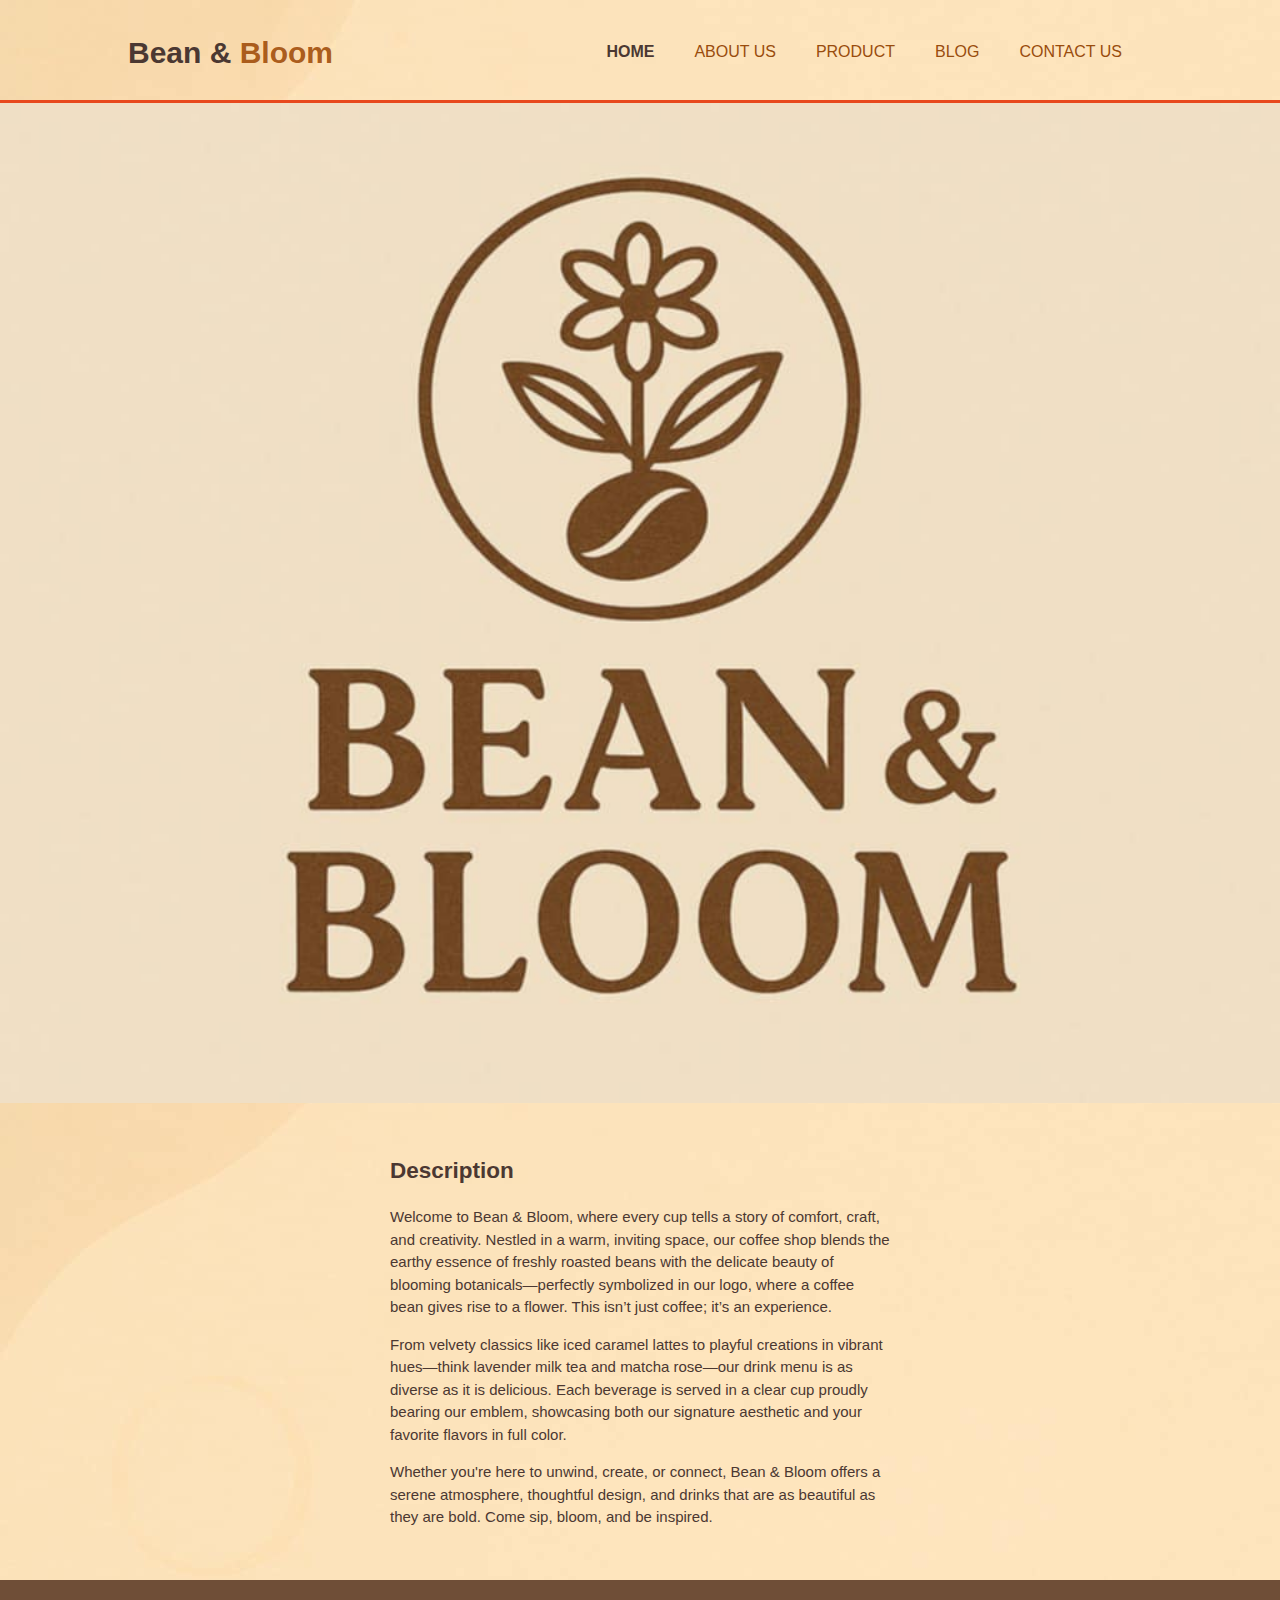
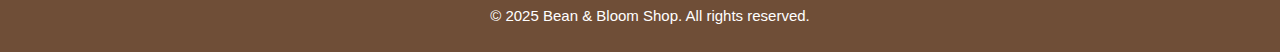
<file: index.html>
<!DOCTYPE html>
<html lang="en">
<head>
    <meta charset="UTF-8">
    <meta name="description" content="Coffe Shop">
    <meta name="Keywords" content="Coffe Shop, Brand">
    <meta name="author" content="Coffe brand">
    <title>Home</title>
    <link rel="stylesheet" href="Style0.css">
</head>
<body>
    <header>
        <div class="container">
            <div id="brand">
                <h1><span class="Highlith">Bean & </span>Bloom</h1>
            </div>
            <nav>
                <ul>
                    <li class="about"><a href="support.html">Home</a></li>
                    <li><a href="About.html" class="smooth">About us</a>
                    </li>
                    <li><a href="Product.html" class="smooth">Product</a>
                    </li>
                    <li><a href="Blog.html" class="smooth">Blog</a>           
                    </li>
                    <li><a href="Contact.html" class="smooth">Contact us</a></li>
                </ul>
            </nav>
        </div>
     </header>
     
     
     
     <section id="showcase">
         <div class="show-1">
             
         </div>
     </section>
     
     <section class="con-1">
         <h2>Description</h2>
         <p>
             Welcome to Bean & Bloom, where every cup tells a story of comfort, craft, and creativity. Nestled in a warm, inviting space, our coffee shop blends the earthy essence of freshly roasted beans with the delicate beauty of blooming botanicals—perfectly symbolized in our logo, where a coffee bean gives rise to a flower. This isn’t just coffee; it’s an experience.</p>

<p>From velvety classics like iced caramel lattes to playful creations in vibrant hues—think lavender milk tea and matcha rose—our drink menu is as diverse as it is delicious. Each beverage is served in a clear cup proudly bearing our emblem, showcasing both our signature aesthetic and your favorite flavors in full color.</p>

<p>Whether you're here to unwind, create, or connect, Bean & Bloom offers a serene atmosphere, thoughtful design, and drinks that are as beautiful as they are bold. Come sip, bloom, and be inspired.
         </p>
         
     </section>
     
     
     
     
     
     
    
    
    
    
    
    <footer><p>&copy; 2025 Bean & Bloom Shop. All rights reserved.</p></footer>
    
    <script src="java.js"></script>
</body>
</html>
</file>
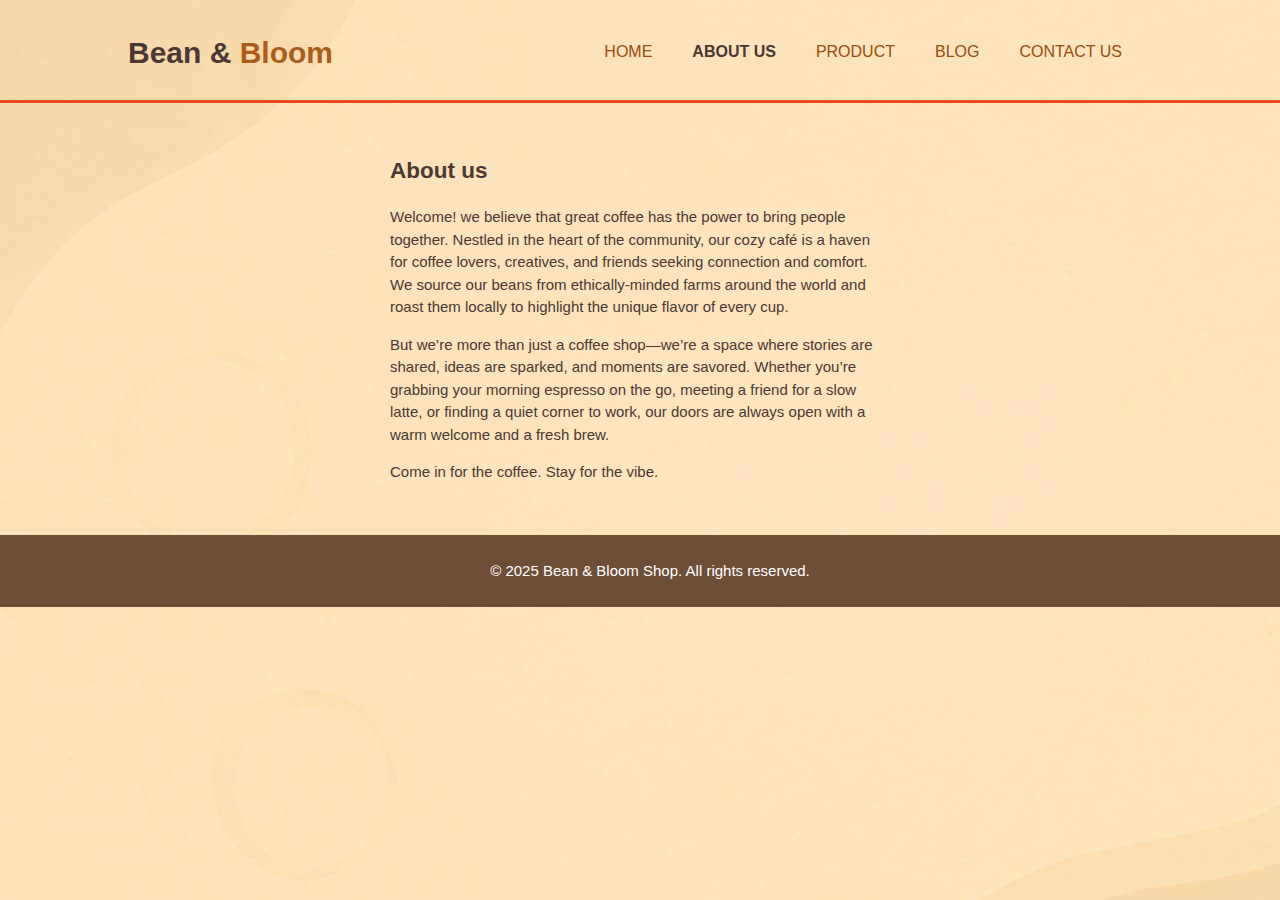
<file: About.html>
<!DOCTYPE html>
<html lang="en">
<head>
    <meta charset="UTF-8">
    <meta name="description" content="Coffe Shop">
    <meta name="Keywords" content="Coffe Shop, Brand">
    <meta name="author" content="Coffe brand">
    <title>About us</title>
    <link rel="stylesheet" href="Style0.css">
</head>
<body>
    <header>
        <div class="container">
            <div id="brand">
                <h1><span class="Highlith">Bean & </span>Bloom</h1>
            </div>
            <nav>
                <ul>
                    <li><a href="index.html" class="smooth">Home</a></li>
                    <li class="about"><a href="About.html">About us</a>
                    </li>
                    <li><a href="Product.html" class="smooth">Product</a>
                    </li>
                    <li><a href="Blog.html" class="smooth">Blog</a>           
                    </li>
                    <li><a href="contact.html" class="smooth">Contact us</a></li>
                </ul>
            </nav>
        </div>
     </header>
     
     <section id="About" class="con-1">
         <h2>About us</h2>
         <p>Welcome! we believe that great coffee has the power to bring people together. Nestled in the heart of the community, our cozy café is a haven for coffee lovers, creatives, and friends seeking connection and comfort. We source our beans from ethically-minded farms around the world and roast them locally to highlight the unique flavor of every cup.</p>

         <p>But we’re more than just a coffee shop—we’re a space where stories are shared, ideas are sparked, and moments are savored. Whether you’re grabbing your morning espresso on the go, meeting a friend for a slow latte, or finding a quiet corner to work, our doors are always open with a warm welcome and a fresh brew.</p>

          <p>Come in for the coffee. Stay for the vibe.</p>
     </section>
     
     <footer><p>&copy; 2025 Bean & Bloom Shop. All rights reserved.</p></footer>
    
    <script src="java.js"></script>
</body>
</html>
</file>
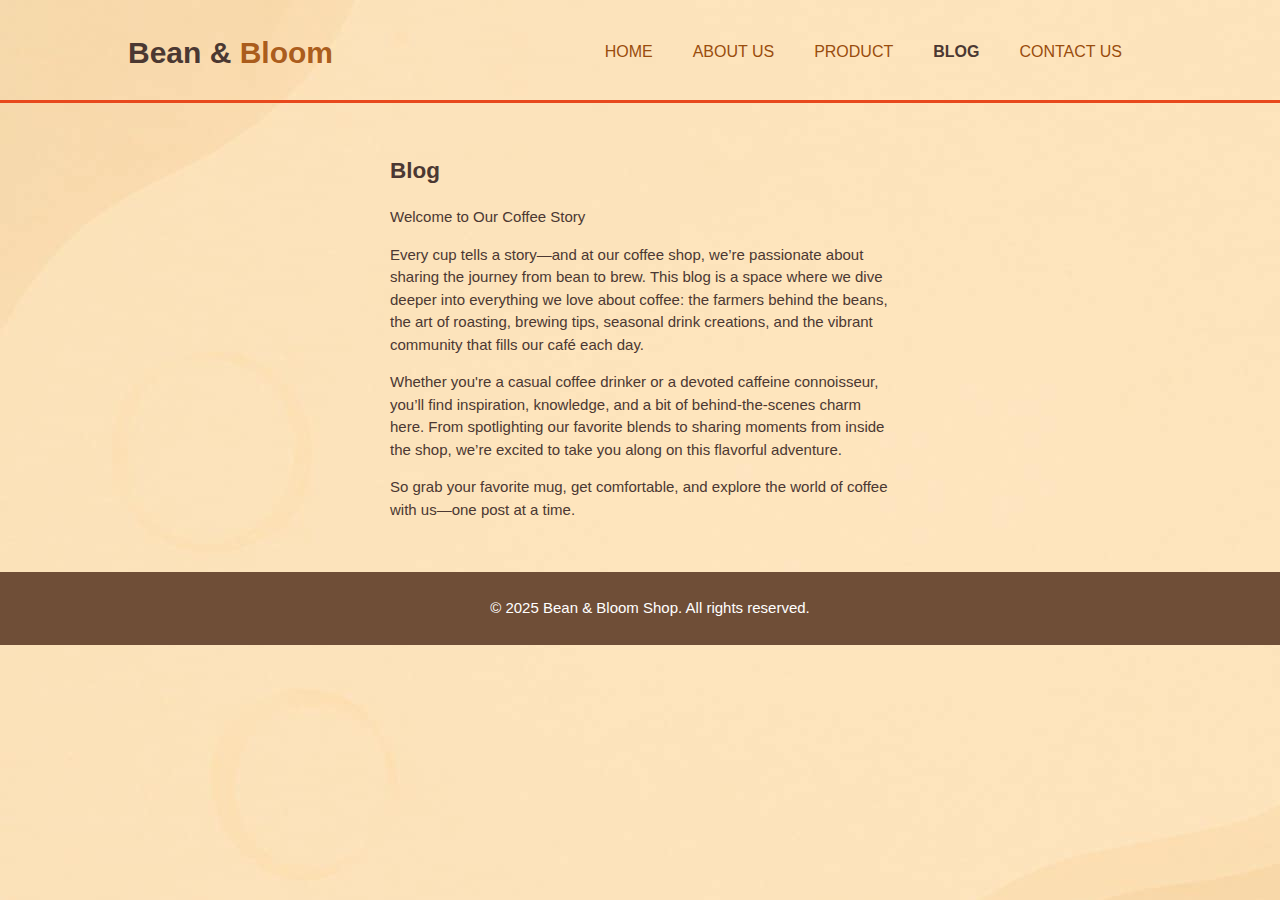
<file: Blog.html>
<!DOCTYPE html>
<html lang="en">
<head>
    <meta charset="UTF-8">
    <meta name="description" content="Coffe Shop">
    <meta name="Keywords" content="Coffe Shop, Brand">
    <meta name="author" content="Coffe brand">
    <title>Blog</title>
    <link rel="stylesheet" href="Style0.css">  
</head>
<body>
    <header>
        <div class="container">
            <div id="brand">
                <h1><span class="Highlith">Bean & </span>Bloom</h1>
            </div>
            <nav>
                <ul>
                    <li><a href="index.html" class="smooth">Home</a></li>
                    <li><a href="About.html" class="smooth">About us</a>
                    </li>
                    <li><a href="Product.html" class="smooth">Product</a>
                    </li>
                    <li class="about"><a href="Blog.html">Blog</a>           
                    </li>
                    <li><a href="Contact.html" class="smooth">Contact us</a></li>
                </ul>
            </nav>
        </div>
     </header>
     
     <section class="con-1">
         <h2>Blog</h2>
         <p>Welcome to Our Coffee Story</p>

         <p>Every cup tells a story—and at our coffee shop, we’re passionate about sharing the journey from bean to brew. This blog is a space where we dive deeper into everything we love about coffee: the farmers behind the beans, the art of roasting, brewing tips, seasonal drink creations, and the vibrant community that fills our café each day.</p>

         <p>Whether you're a casual coffee drinker or a devoted caffeine connoisseur, you’ll find inspiration, knowledge, and a bit of behind-the-scenes charm here. From spotlighting our favorite blends to sharing moments from inside the shop, we’re excited to take you along on this flavorful adventure.</p>

          <p>So grab your favorite mug, get comfortable, and explore the world of coffee with us—one post at a time.          
         </p>
     </section>
     
     <footer><p>&copy; 2025 Bean & Bloom Shop. All rights reserved.</p></footer>
    
    <script src="java.js"></script>
</body>
</html>
</file>
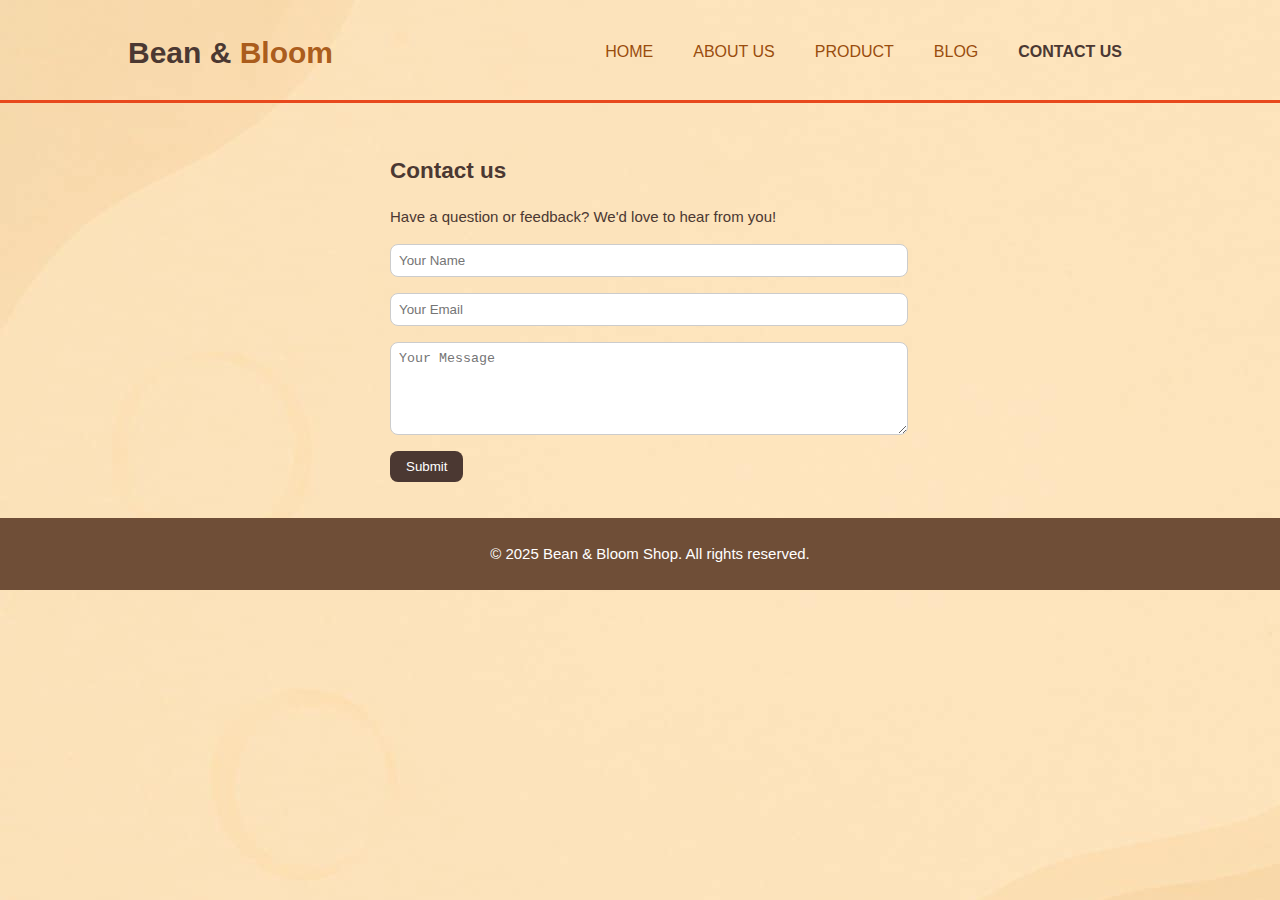
<file: Contact.html>
<!DOCTYPE html>
<html lang="en">
<head>
    <meta charset="UTF-8">
    <meta name="description" content="Coffe Shop">
    <meta name="Keywords" content="Coffe Shop, Brand">
    <meta name="author" content="Coffe brand">
    <title>Contact</title>
    <link rel="stylesheet" href="Style0.css">
</head>
<body>
    <header>
        <div class="container">
            <div id="brand">
                <h1><span class="Highlith">Bean & </span>Bloom</h1>
            </div>
            <nav>
                <ul>
                    <li><a href="index.html" class="smooth">Home</a></li>
                    <li><a href="About.html" class="smooth">About us</a>
                    </li>
                    <li><a href="Product.html" class="smooth">Product</a>
                    </li>
                    <li><a href="Blog.html" class="smooth">Blog</a>           
                    </li>
                    <li class="about"><a href="Contact.html">Contact us</a></li>
                </ul>
            </nav>
        </div>
     </header>
    
    <section id="contact" class="con-1">
        <h2>Contact us</h2>
        <p>Have a question or feedback? We'd love to hear from you!</p>
        <form>
            <input type="text" placeholder="Your Name" required />
            <input type="email" placeholder="Your Email" required />
            <textarea placeholder="Your Message" rows="5" required ></textarea>
            <button type="submit">Submit</button>
        </form>
    </section>
    
    
    
    
    <footer><p>&copy; 2025 Bean & Bloom Shop. All rights reserved.</p></footer>
    
    <script src="java.js"></script>
</body>
</html>
</file>
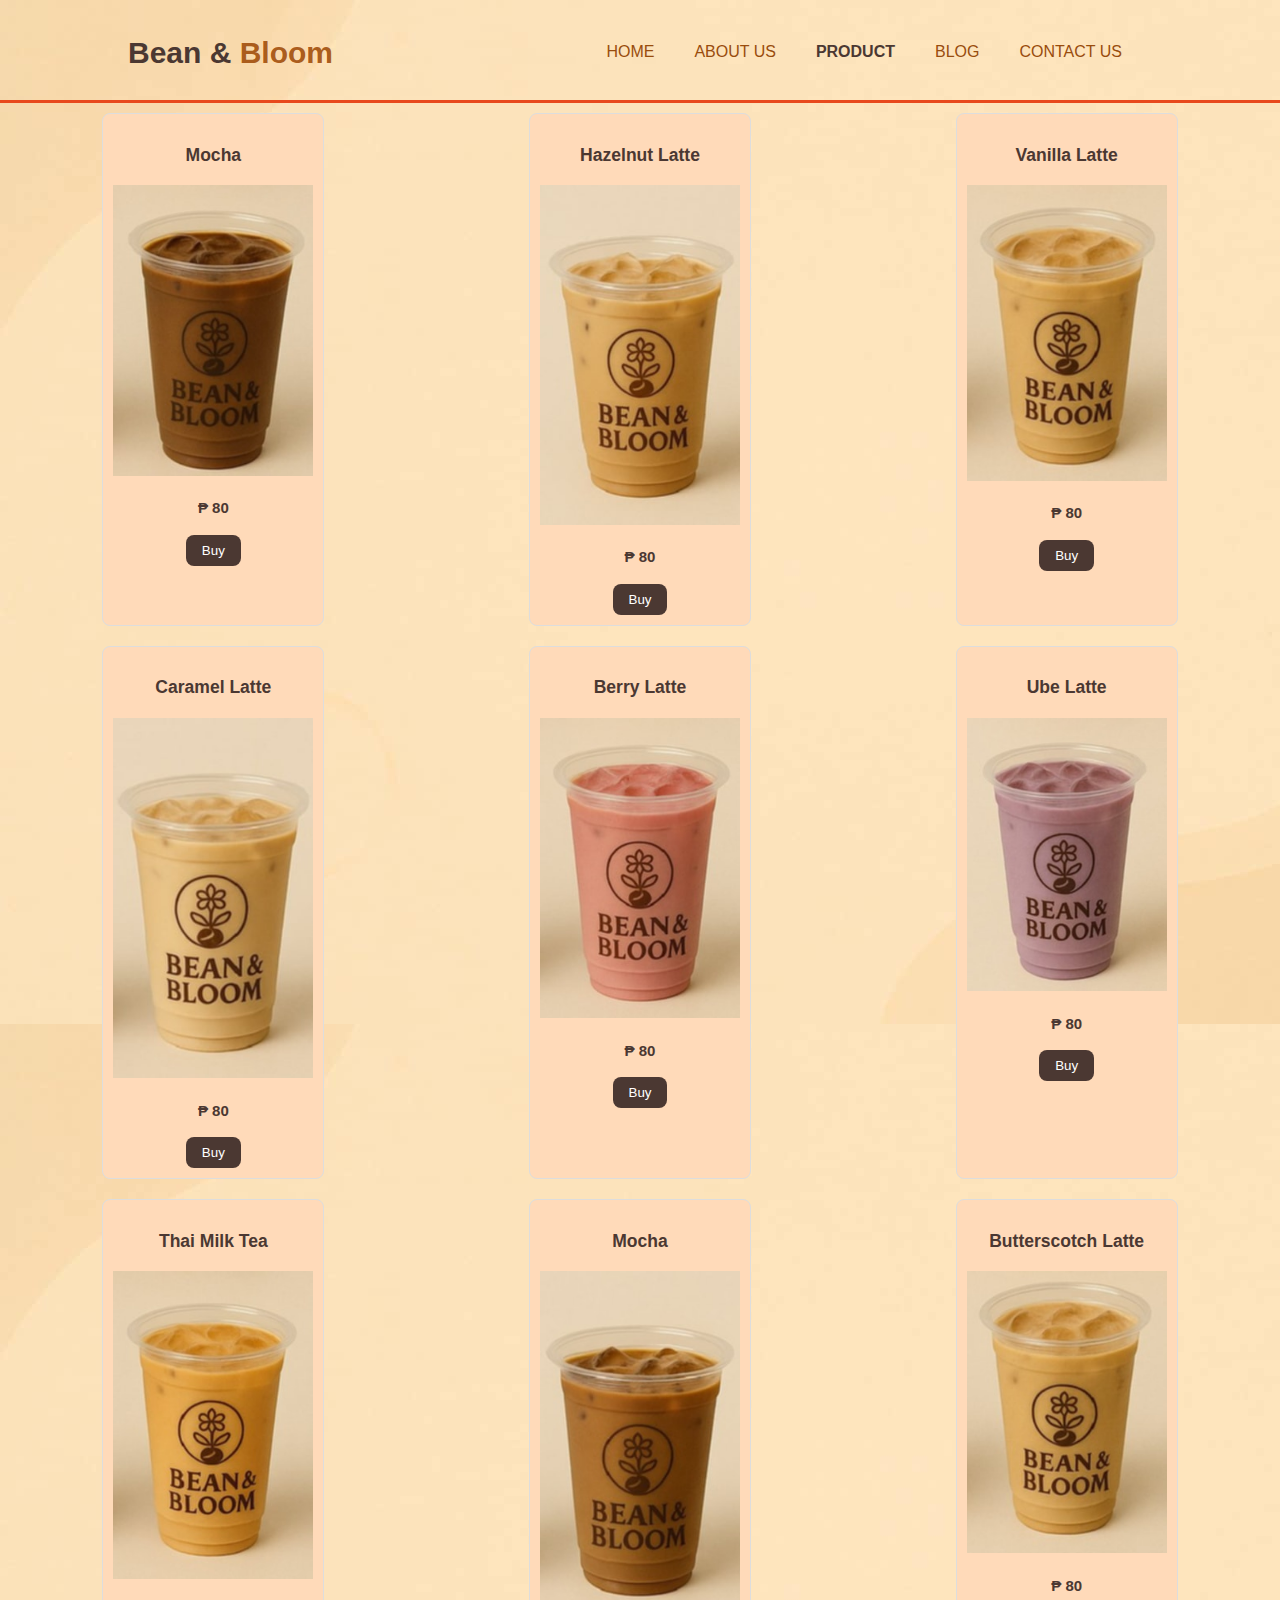
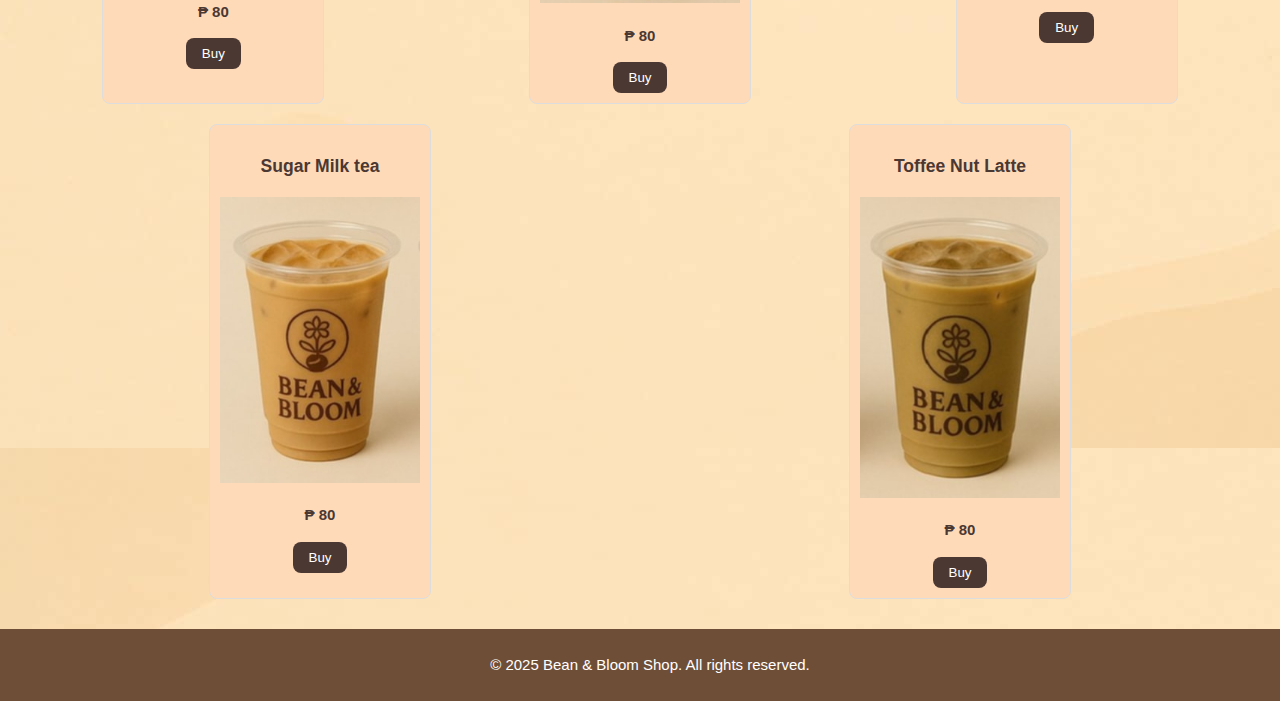
<file: Product.html>
<!DOCTYPE html>
<html lang="en">
<head>
    <meta charset="UTF-8">
    <meta name="description" content="Coffe Shop">
    <meta name="Keywords" content="Coffe Shop, Brand">
    <meta name="author" content="Coffe brand">
    <title>Product</title>
    <link rel="stylesheet" href="Style0.css">
    <script src="java.js" defer></script>
</head>
<body>
    <header>
        <div class="container">
            <div id="brand">
                <h1><span class="Highlith">Bean & </span>Bloom</h1>
            </div>
            <nav>
                <ul>
                    <li><a href="index.html" class="smooth">Home</a></li>
                    <li><a href="About.html" class="smooth">About us</a>
                    </li>
                    <li class="about"><a href="Product.html">Product</a>
                    </li>
                    <li><a href="Blog.html" class="smooth">Blog</a>           
                    </li>
                    <li><a href="Contact.html" class="smooth">Contact us</a></li>
                </ul>
            </nav>
        </div>
     </header>
    
    <div class="menu">
        <div class="menu-item">
            <h3>Mocha</h3>
            <img class="image" src="Website Images/mocha.JPG" alt="">
            <p><strong>₱ 80</strong></p>
            <button id="myButton">Buy</button>
        </div>
        
        <div class="menu-item">
            <h3>Hazelnut Latte</h3>
            <img class="image" src="Website Images/hazelnut latte.JPG" alt="">
            <p><strong>₱ 80</strong></p>
            <button id="myButton">Buy</button>
        </div>
        
        <div class="menu-item">
            <h3>Vanilla Latte</h3>
            <img class="image" src="Website Images/vanilla latte.JPG" alt="">
            <p><strong>₱ 80</strong></p>
            <button id="myButton">Buy</button>
        </div>
    </div>
    
    <div class="menu">
        <div class="menu-item">
            <h3>Caramel Latte</h3>
            <img class="image" src="Website Images/caramel latte.JPG" alt="">
            <p><strong>₱ 80</strong></p>
            <button id="myButton">Buy</button>
        </div>
        
        <div class="menu-item">
            <h3>Berry Latte</h3>
            <img class="image" src="Website Images/berry latte.JPG" alt="">
            <p><strong>₱ 80</strong></p>
            <button id="myButton">Buy</button>
        </div>
        
        <div class="menu-item">
            <h3>Ube Latte</h3>
            <img class="image" src="Website Images/ube latte.JPG" alt="">
            <p><strong>₱ 80</strong></p>
            <button id="myButton">Buy</button>
        </div>
    </div>
    
    <div class="menu">
        <div class="menu-item">
            <h3>Thai Milk Tea</h3>
            <img class="image" src="Website Images/thai milk tea.JPG" alt="">
            <p><strong>₱ 80</strong></p>
            <button id="myButton">Buy</button>
        </div>
        
        <div class="menu-item">
            <h3>Mocha</h3>
            <img class="image" src="Website Images/mocha (2).JPG" alt="">
            <p><strong>₱ 80</strong></p>
            <button id="myButton">Buy</button>
        </div>
        
        <div class="menu-item">
            <h3>Butterscotch Latte</h3>
            <img class="image" src="Website Images/butterscotch latte.JPG" alt="">
            <p><strong>₱ 80</strong></p>
            <button id="myButton">Buy</button>
        </div>
    </div>
    
    <div class="menu">
        <div class="menu-item">
            <h3>Sugar Milk tea</h3>
            <img class="image" src="Website Images/sugar milk tea.JPG" alt="">
            <p><strong>₱ 80</strong></p>
            <button id="myButton">Buy</button>
        </div>
        
        <div class="menu-item">
            <h3>Toffee Nut Latte</h3>
            <img class="image" src="Website Images/toffee nut latte.JPG" alt="">
            <p><strong>₱ 80</strong></p>
            <button id="myButton">Buy</button>
        </div>
    </div>
    
    
    <footer><p>&copy; 2025 Bean & Bloom Shop. All rights reserved.</p></footer>
    
</body>
</html>
</file>
<file: Style0.css>
html, body {
    height: 100%;
    margin: 0;
}

body {
    font: 15px/1.5 Arial, Helvetica,sans-serif;
    padding: 0;
    margin: 0;
    background: url("Website Images/background.JPG");
    color: #4b3832;
    transition: opacity 0.5 ease;
}

body.fade-out {
    opacity: 0;
}

.container {
    width: 80%;
    margin: auto;
    overflow: hidden;
}

ul {
    padding: 0;
    margin: 0;
}

header {
    background: #pink;
    color: #a3500eed;
    padding-top: 30px;
    min-height: 70px;
    border-bottom: #e8491d 3px solid;
}

header a {
    color: #994c0d;
    text-decoration: none;
    text-transform: uppercase;
    font-size: 16px;
}

header li {
    float: left;
    display: inline;
    padding: 0 20px 0 20px;
}

header #brand {
    float:left;
}

header #brand h1 {
    margin: 0;
}

header nav {
    float: right;
    margin: 10px;
}

header .Highlith, header .about a {
    color: white;
    font-weigth: bold;
}

header .Highlith, header .about a {
    color:#4b3832;
    font-weight:bold;
}

header a:hover {
    color:#4b3832;
    font-weight:bold;
}

footer {
    background-color: #6f4e37;
    color: white;
    text-align: center;
    padding: 15px;
    margin-top: 20px;
}

.con-1 {
    max-width: 500px;
    margin: 1rem auto;
    padding: 1rem;
    border-radius: 1rem;
    box-shadow: ; 0 2px 8px rgba(0,0,0,0.1)
    background: white;
}

form {
    display: grid;
    gap: 1rem;
}

input, textarea {
    padding: 0.5rem;
    border-radius: 0.5rem;
    border: 1px solid #ccc;
    width: 100%;
}

button {
    padding: 0.5rem 1rem;
    background-color: #4b3832;
    color: white;
    border: none;
    border-radius: 0.5rem;
    cursor: pointer;
    width: fit-content;
}

#showcase {
    min-height: 1000px;
    background: url("Website Images/logo.JPG") no-repeat;
    background-position: center;
    background-size: cover;
    text-align: center;
    color: #ffffff;
}

#showcase h1 {
    margin-top: 100px;
    font-size: 50px;
    margin-bottom: 10px;
}

#showcase p {
    font-size: 20px;
}

.show-1 {
    width: 80%;
    margin: auto;
    overflow: hidden;
}

.menu {
    display: flex;
    flex-wrap: wrap;
    justify-content: space-around;
}

.menu-item {
    border: 1px solid #ddd;
    border-radius: 8px;
    padding: 10px;
    width: 200px;
    margin: 10px;
    text-align: center;
    background-color: peachpuff;
}

.image {
    width: 100%;
    height: auto;
    
}

footer {
    margin-top: 20px;
    padding: 10px;
    bottom: 0;
    left: 0;
    width: 100%;
}
</file>
